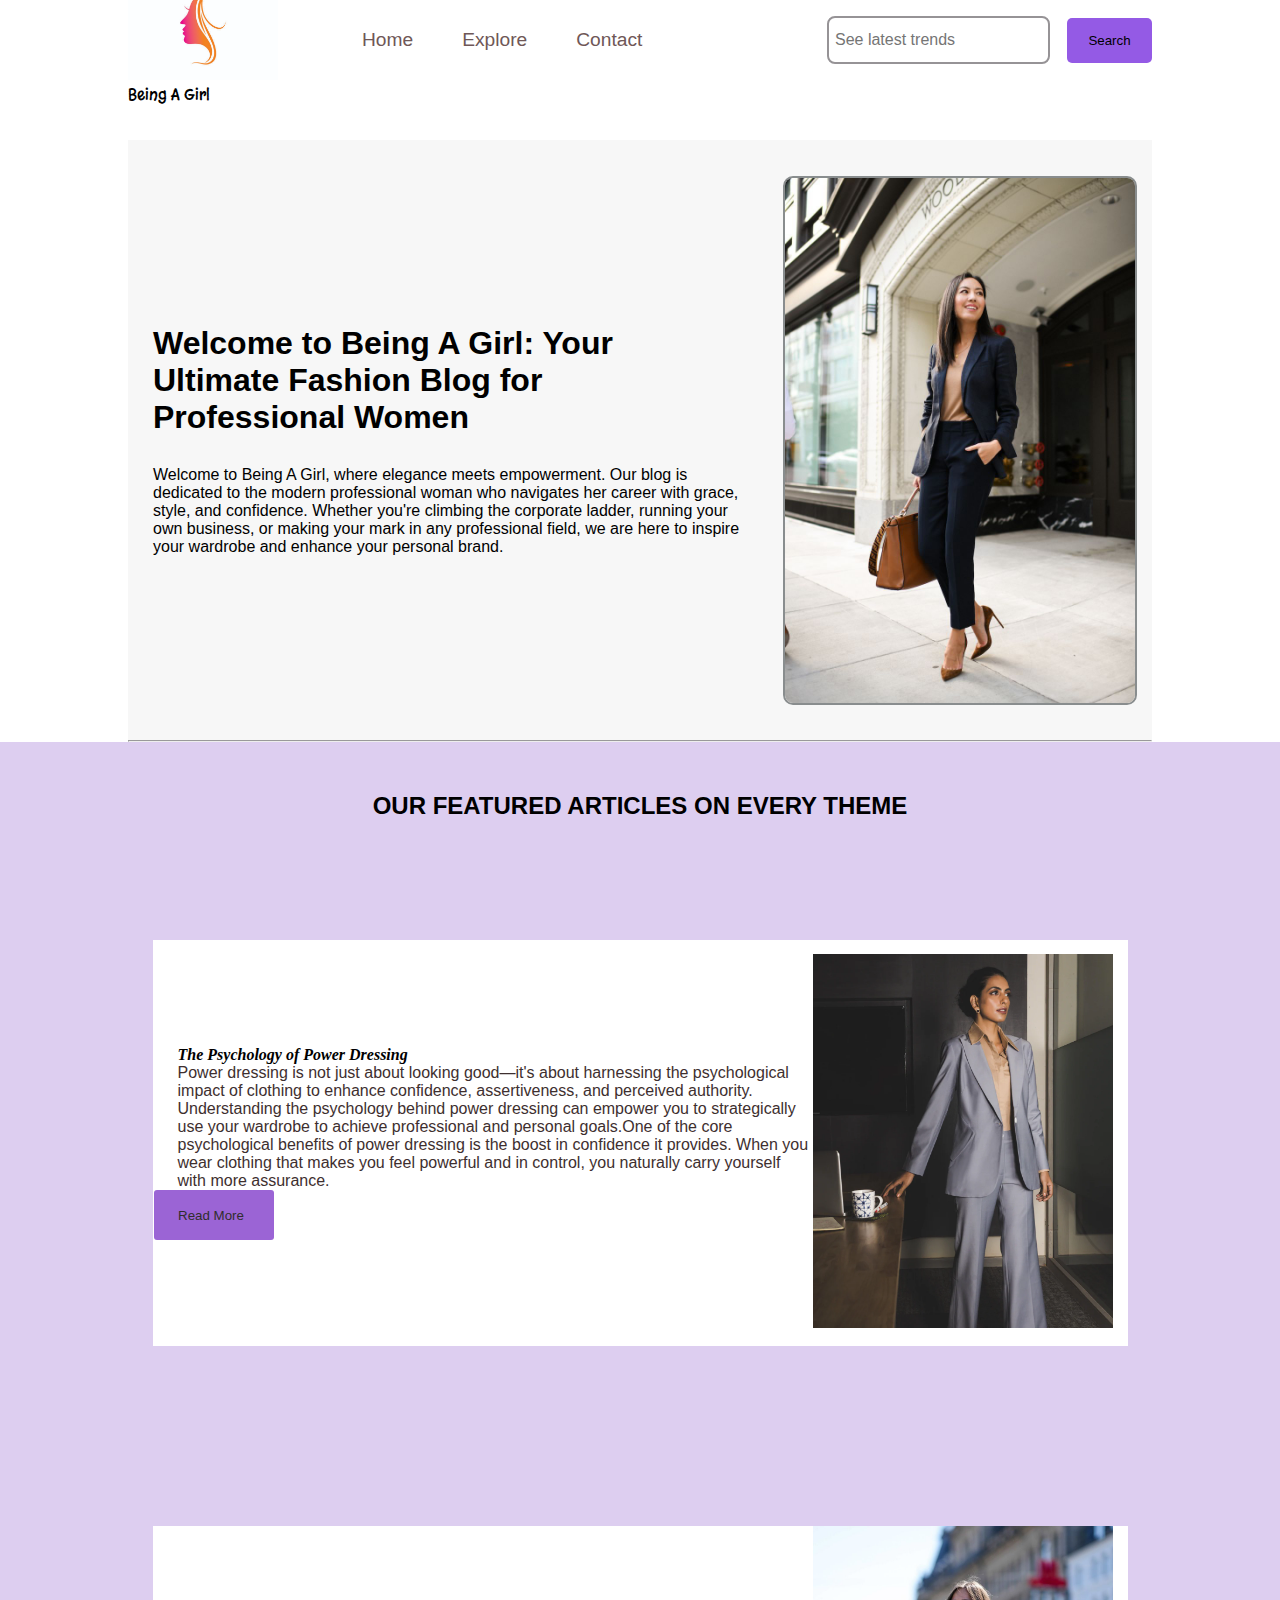
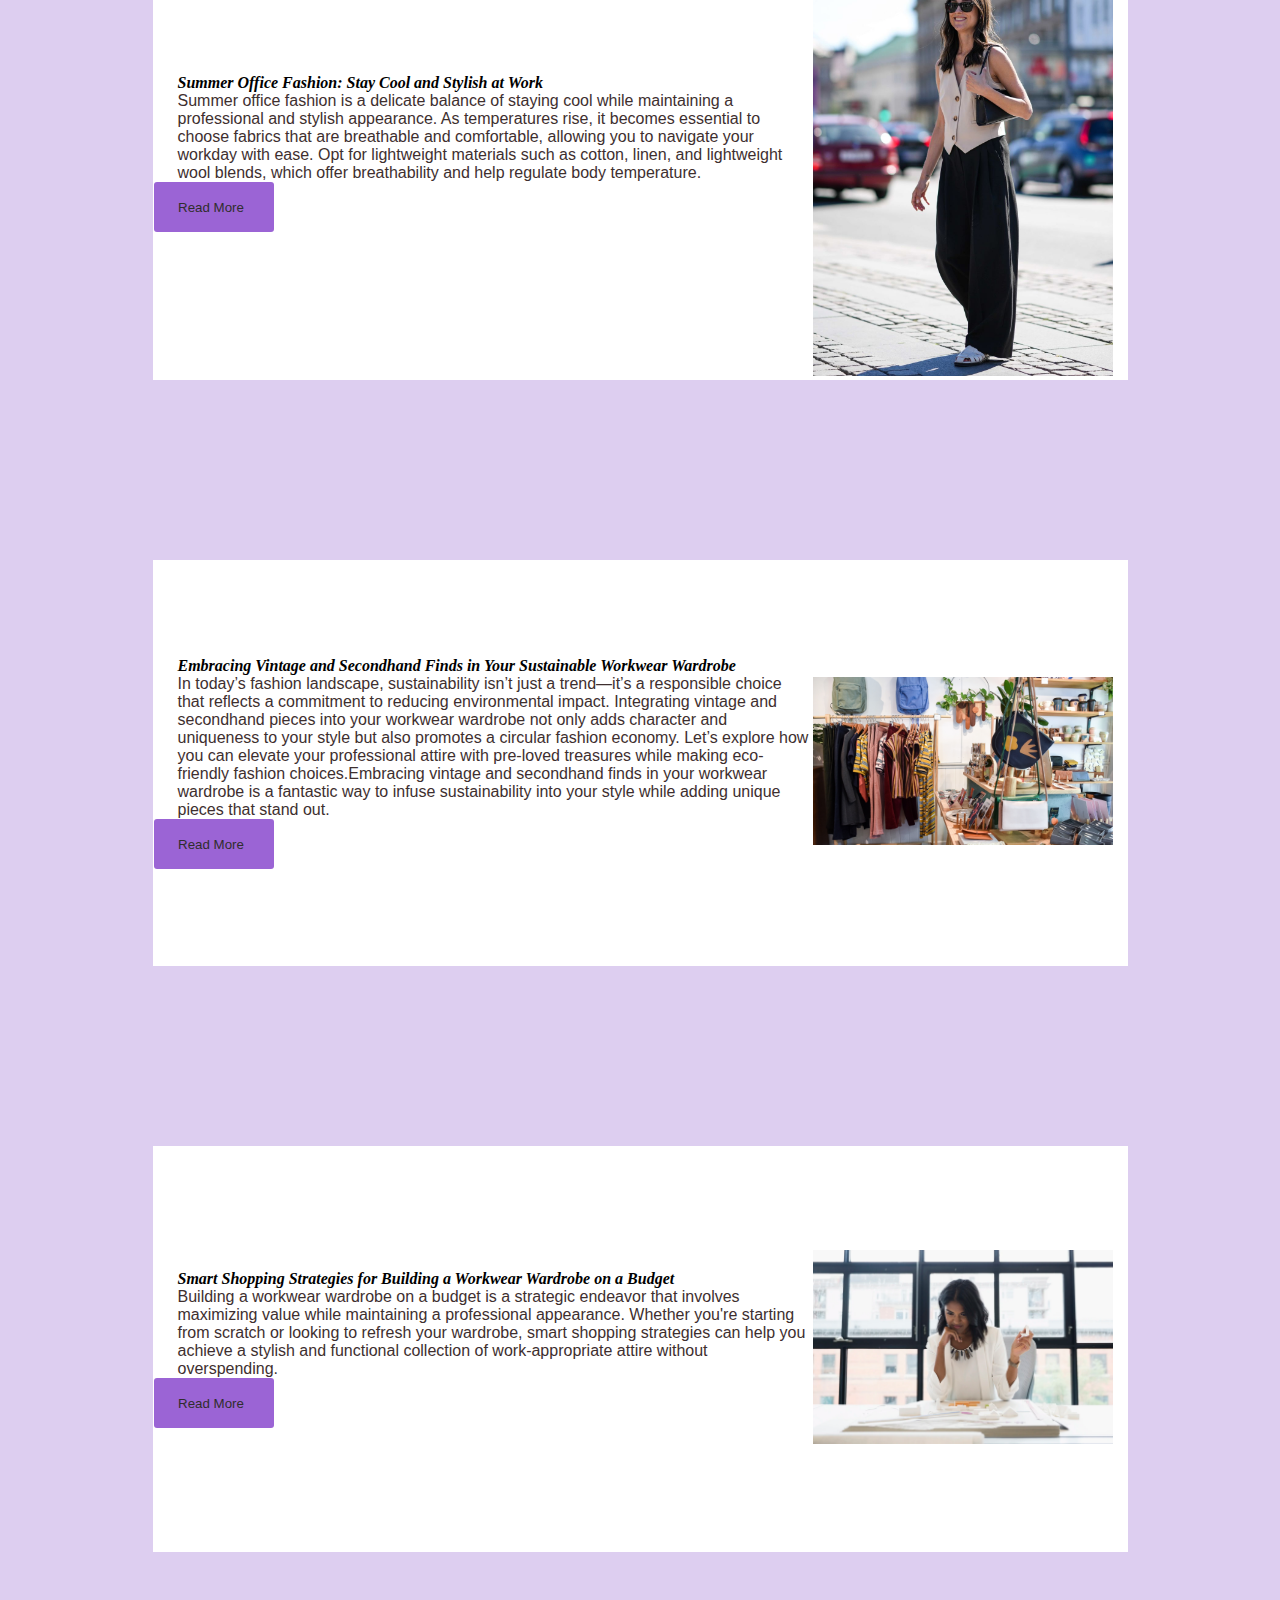
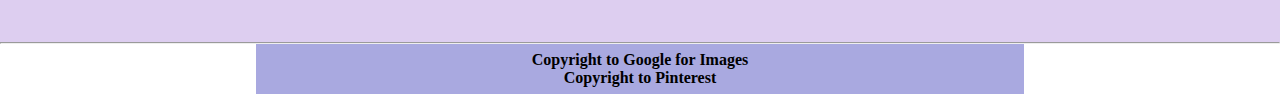
<file: index.html>
<!DOCTYPE html>
<html lang="en">
<head>
  <meta charset="UTF-8">
  <meta name="viewport" content="width=device-width, initial-scale=1.0">
  <title>Being A Girl</title>
  <!-- google font -->
  <link rel="preconnect" href="https://fonts.googleapis.com">
<link rel="preconnect" href="https://fonts.gstatic.com" crossorigin>
<link href="https://fonts.googleapis.com/css2?family=Margarine&family=Playwrite+HU:wght@100..400&display=swap" rel="stylesheet">
<!-- till here -->
  <link rel="stylesheet" href="css/utils.css">
  <link rel="stylesheet" href="css/styles.css">
</head>
<body>

  <nav class="navigation max-width-1 m-auto">
    <div class="nav-left">

      <div class="nav-left-logo">
        <img width="150px" src="IMAGES/logo.jpg" alt="">
      <h4 class="margarine-regular">Being A Girl</h4>
      </div>
      
      <ul>
        <li><a href="index.html">Home</a></li>
         <div class="dropdown">
           <a href="#">Explore</a>
           <div class="dropdown-content">
             <a href="#content1">Modern Workwear Trends</a>
             <a href="#content2">Seasonal Office Fashion</a>
             <a href="#content3">Sustainable Workwear</a>
             <a href="#content4">Workwear on a Budget</a>
           </div>
         </div>
        <li><a href="contact.html" target="_blank">Contact</a></li>
      </ul>
    </div>
    <div class="nav-right">
      <input class="form-input" type="text" placeholder="See latest trends">
       <button class="btn">Search</button>
    </div>
  </nav>


  <div class="content max-width-1 m-auto">
      <div class="content-left">
        <h1>Welcome to Being A Girl: Your Ultimate Fashion Blog for Professional Women</h1>
         <p>Welcome to Being A Girl, where elegance meets empowerment. Our blog is dedicated to the modern professional woman who navigates her career with grace, style, and confidence. Whether you're climbing the corporate ladder, running your own business, or making your mark in any professional field, we are here to inspire your wardrobe and enhance your personal brand.</p>
      </div>
      <div class="content-right">
        <img src="IMAGES/home.jpg" alt="photo">
      </div>
  </div>
  
  <div class="max-width-1 m-auto"><hr></div>
  
<!-- explore -->
   <div class="content-ar">

   <div class="head-div"> <h2 class="head">OUR FEATURED ARTICLES ON EVERY THEME</h2></div>
   <!-- <h2> <i>Power Dressing </i></h2> -->
     <div id="content1" class="content-style">
      
        <div class="c1-in">
          <h4><i>The Psychology of Power Dressing</i></h4>
          <p>Power dressing is not just about looking good—it's about harnessing the psychological impact of clothing to enhance confidence, assertiveness, and perceived authority. Understanding the psychology behind power dressing can empower you to strategically use your wardrobe to achieve professional and personal goals.One of the core psychological benefits of power dressing is the boost in confidence it provides. When you wear clothing that makes you feel powerful and in control, you naturally carry yourself with more assurance.</p>
          <button class="btn1"><a href="content-1.html" target="_blank">Read More</a></button>
        </div>
        <div class="c1-img">
          <img width="300px" src="IMAGES/power dress3.webp" alt="">
        </div>
     </div>

     <!-- <h2><i>Seasonal Office  Fashion</i></h2> -->
     <div id="content2" class="content-style">
      
      <div class="c1-in">
        <h4><i>Summer Office Fashion: Stay Cool and Stylish at Work</i></h4>
        <p>Summer office fashion is a delicate balance of staying cool while maintaining a professional and stylish appearance. As temperatures rise, it becomes essential to choose fabrics that are breathable and comfortable, allowing you to navigate your workday with ease. Opt for lightweight materials such as cotton, linen, and lightweight wool blends, which offer breathability and help regulate body temperature. </p>
        <button class="btn1"><a href="content-2.html">Read More</a></button>
       
      </div>
      <div class="c1-img">
        <img width="300px" src="IMAGES/art-2.jpg" alt="">
      </div>
     </div>
     <!-- <h2><i>Sustainable Workwear</i></h2> -->
     <div id="content3" class="content-style">
      <div class="c1-in">
        <h4><i>Embracing Vintage and Secondhand Finds in Your Sustainable Workwear Wardrobe</i></h4>
        <p>In today’s fashion landscape, sustainability isn’t just a trend—it’s a responsible choice that reflects a commitment to reducing environmental impact. Integrating vintage and secondhand pieces into your workwear wardrobe not only adds character and uniqueness to your style but also promotes a circular fashion economy. Let’s explore how you can elevate your professional attire with pre-loved treasures while making eco-friendly fashion choices.Embracing vintage and secondhand finds in your workwear wardrobe is a fantastic way to infuse sustainability into your style while adding unique pieces that stand out. </p>
        <button class="btn1"><a href="content-3.html">Read More</a></button>
      </div>
      <div class="c1-img">
        <img width="300px" src="IMAGES/art3.jpg" alt="">
      </div>
     </div>
     <!-- <h2><i>Workwear on a Budget</i></h2> -->
     <div id="content4" class="content-style">
      <div class="c1-in">
        <h4><i>Smart Shopping Strategies for Building a Workwear Wardrobe on a Budget</i></h4>
        <p>Building a workwear wardrobe on a budget is a strategic endeavor that involves maximizing value while maintaining a professional appearance. Whether you're starting from scratch or looking to refresh your wardrobe, smart shopping strategies can help you achieve a stylish and functional collection of work-appropriate attire without overspending.</p>
        <button class="btn1"><a href="content-4.html">Read More</a></button>
      </div>
      <div class="c1-img">
        <img width="300px" src="IMAGES/art4.webp" alt="">
      </div>
     </div>
     
   </div>
  
   <hr>
  <!-- footer -->
  <div class="footer max-width-2 m-auto">
    <h4>Copyright to Google for Images</h4>
    <h4>Copyright to Pinterest</h4>
  </div>
 
</body>
</html>
</file>
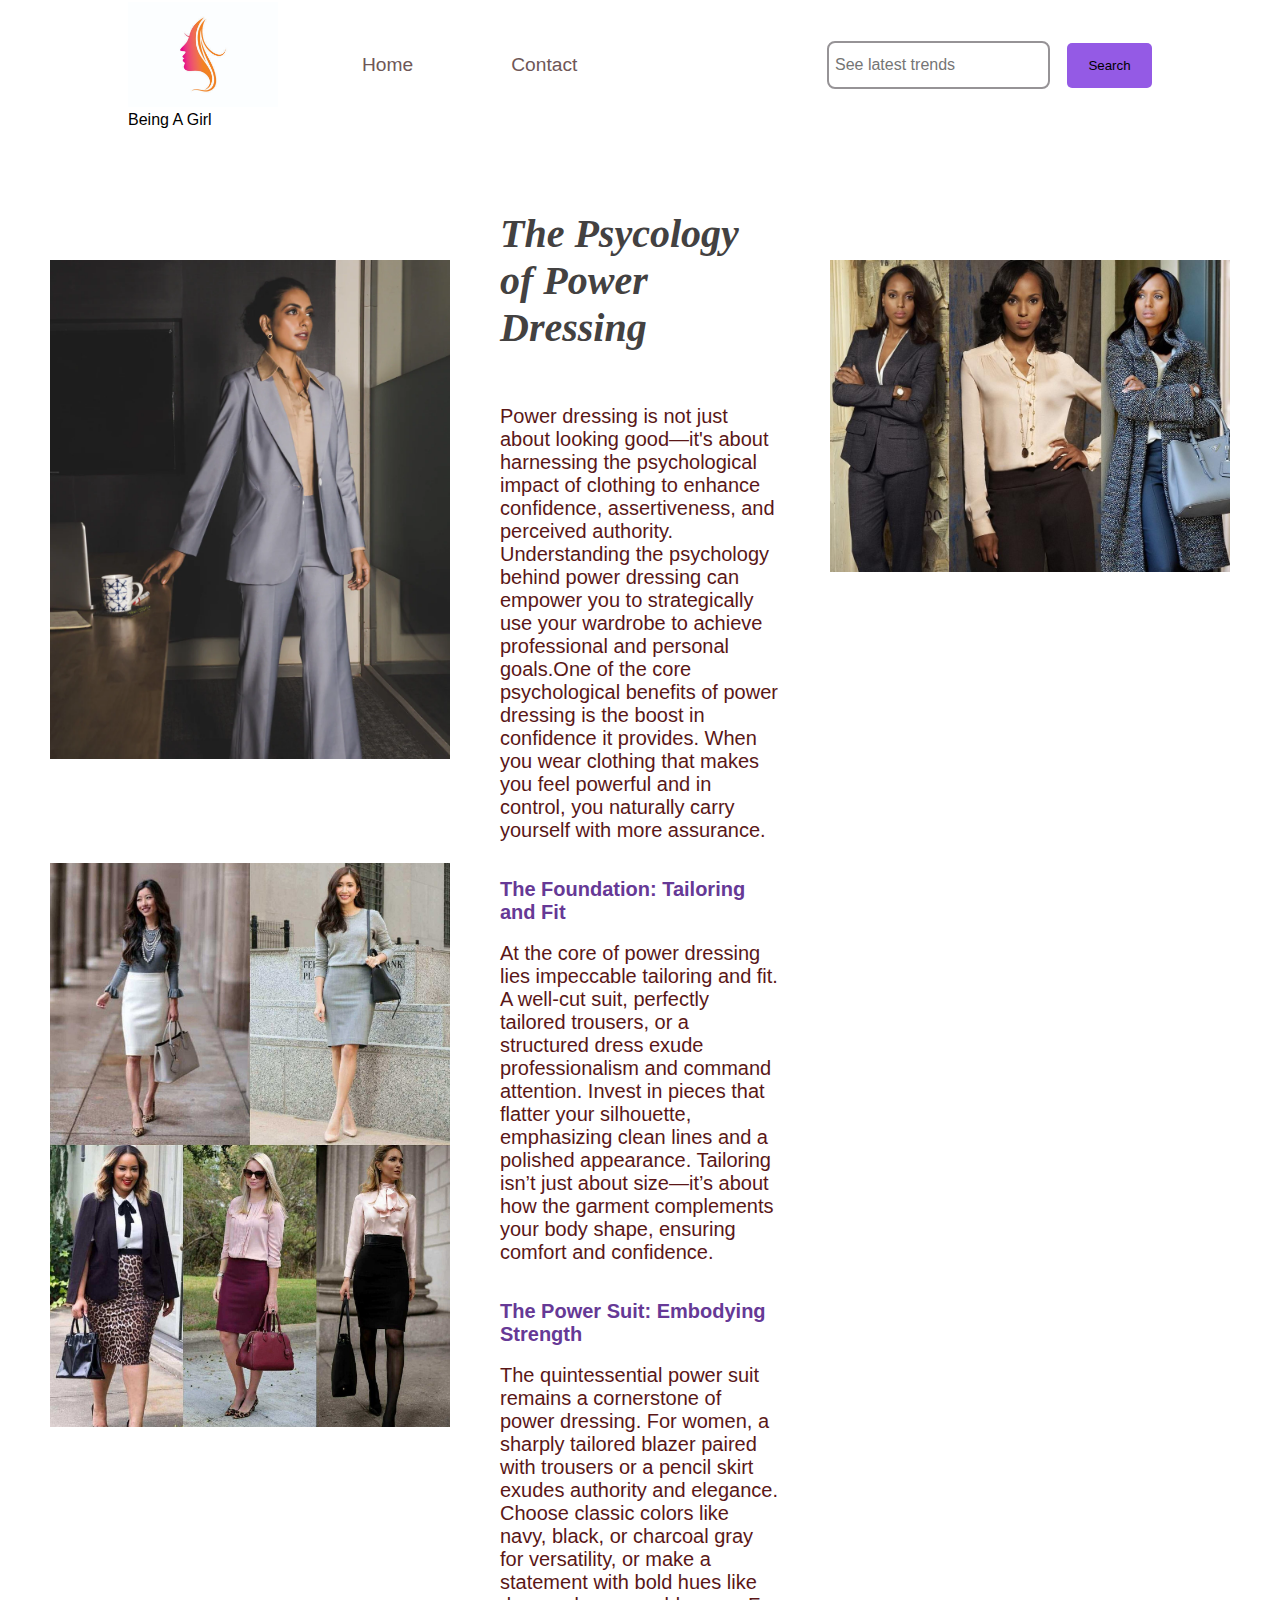
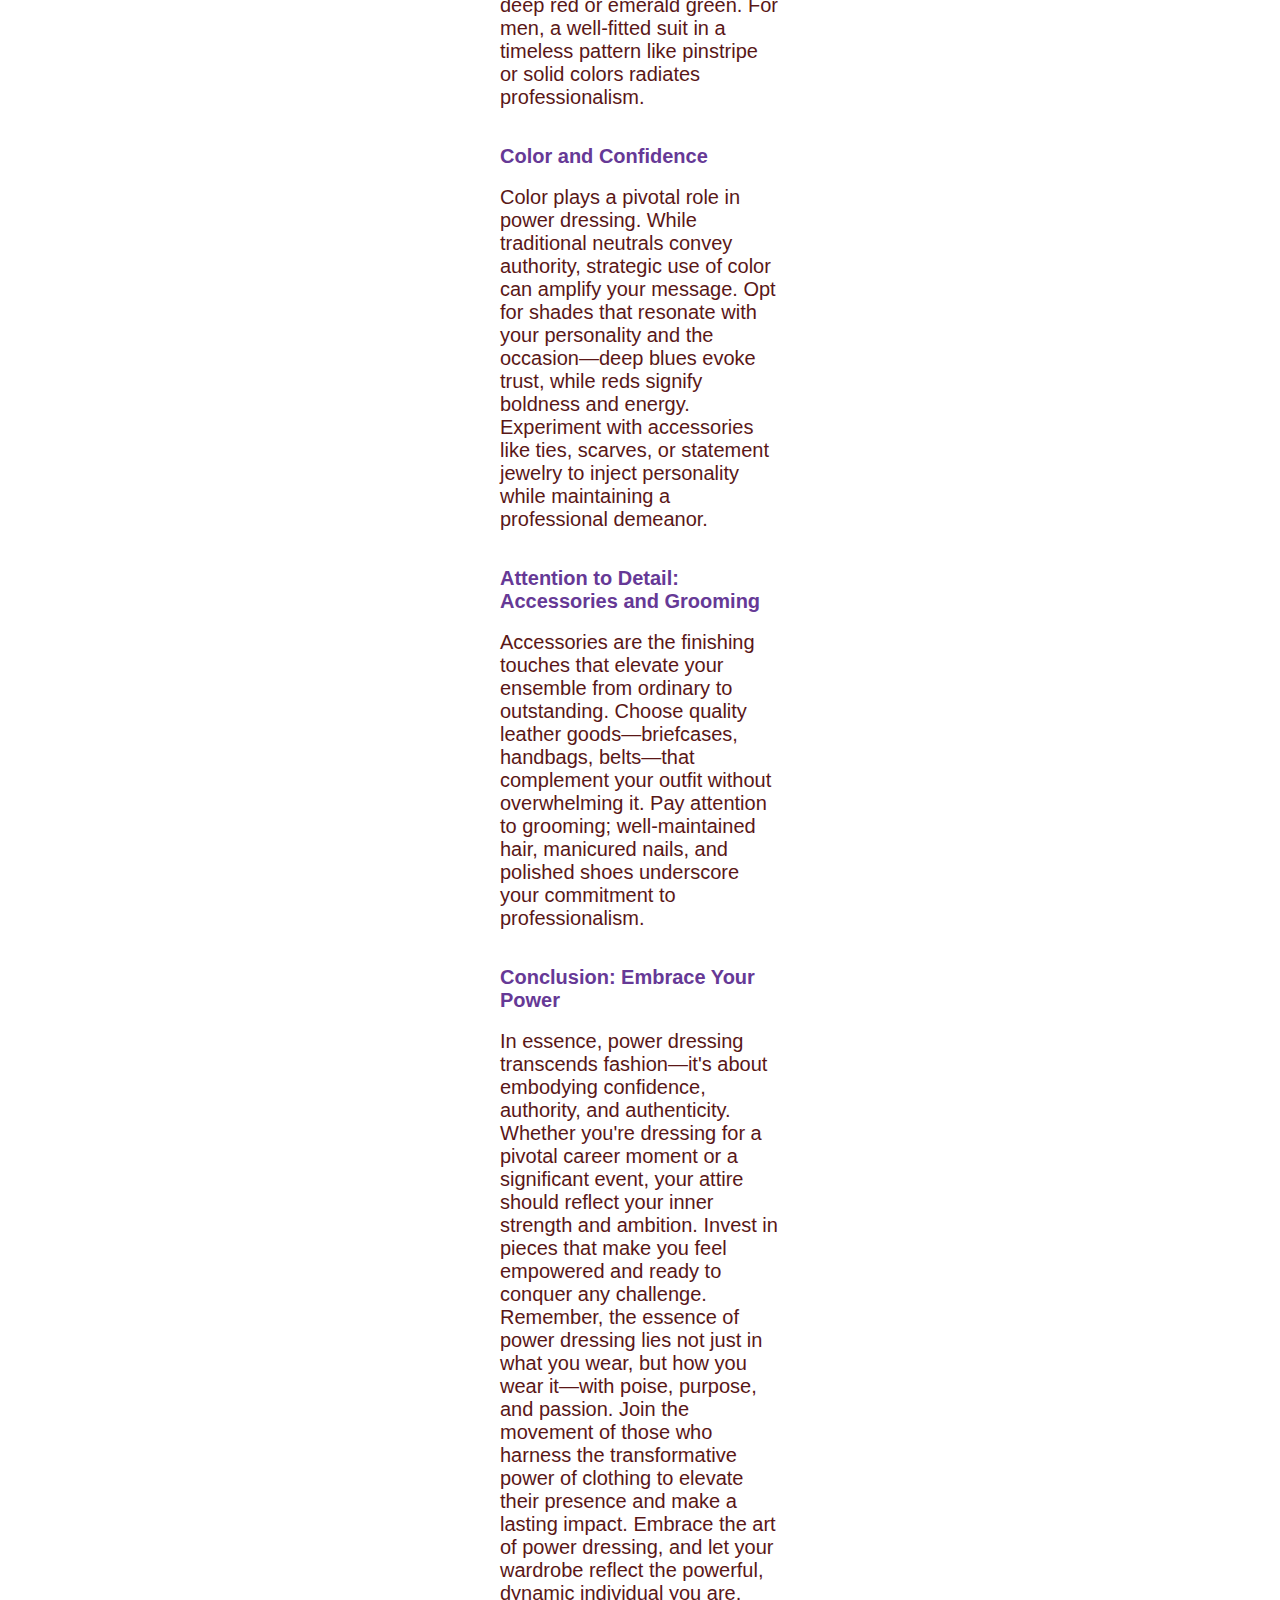
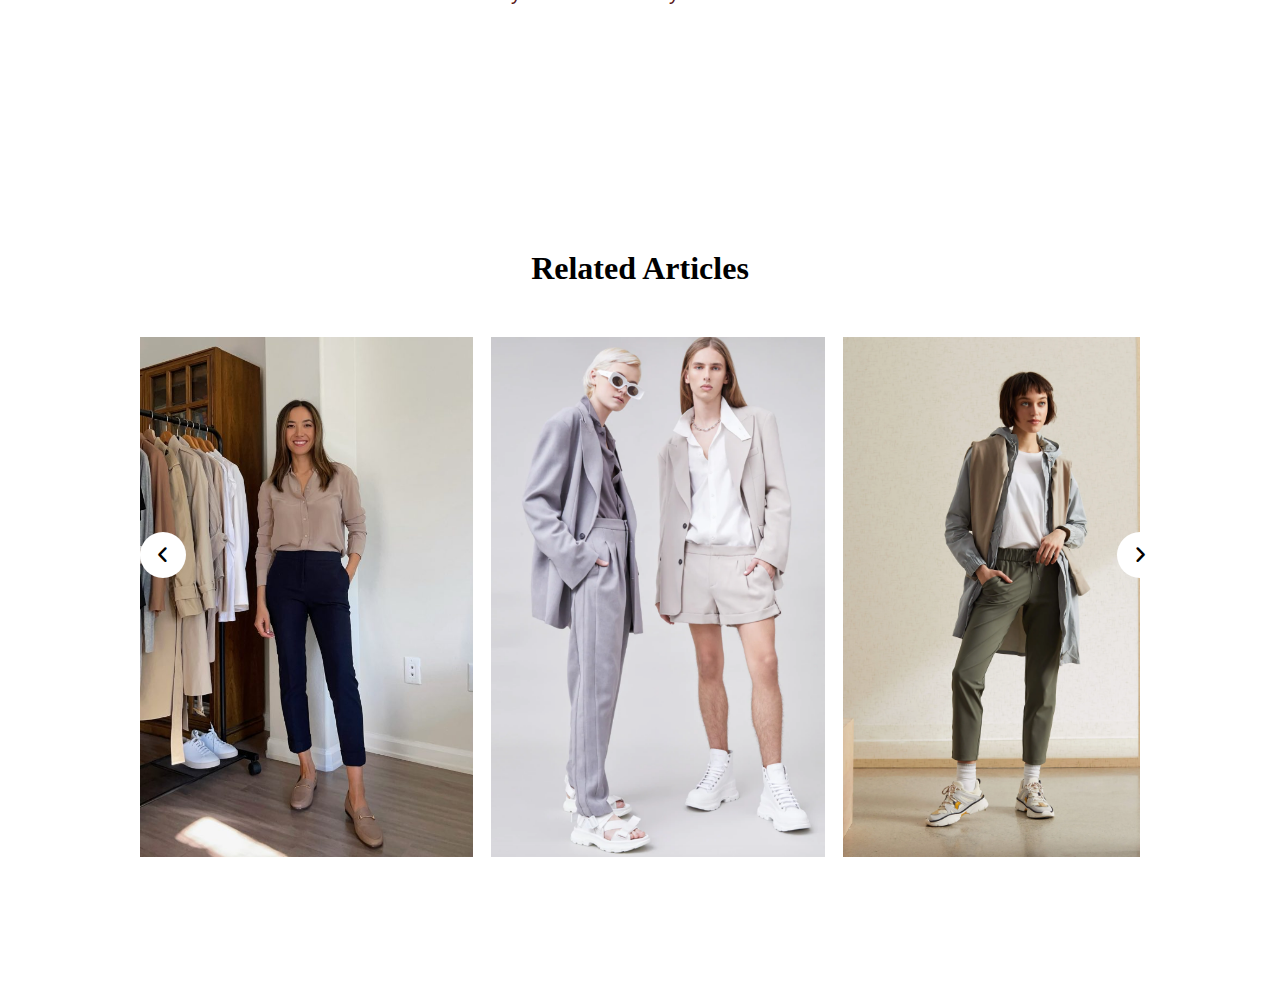
<file: content-1.html>
<!DOCTYPE html>
<html lang="en">
<head>
  <meta charset="UTF-8">
  <meta name="viewport" content="width=device-width, initial-scale=1.0">
  <title>Power Dressing</title>
  <link rel="stylesheet" href="css/utils.css">
  <link rel="stylesheet" href="css/styles.css">
 <link rel="stylesheet" href="https://cdnjs.cloudflare.com/ajax/libs/font-awesome/6.5.2/css/all.min.css">
</head>
<body>
 <!-- nav -->

 <div class="nav">
  <nav class="navigation max-width-1 m-auto">
    <div class="nav-left">

      <div class="nav-left-logo">
        <img width="150px" src="IMAGES/logo.jpg" alt="">
      <h4 class="margarine-regular">Being A Girl</h4>
      </div>
      
      <ul>
        <li><a href="index.html">Home</a></li>
         <!-- <div class="dropdown">
           <a href="#">Explore</a>
           <div class="dropdown-content">
             <a href="index.html">Modern Workwear Trends</a>
             <a href="#content2">Seasonal Office Fashion</a>
             <a href="#content3">Sustainable Workwear</a>
             <a href="#content4">Workwear on a Budget</a>
           </div>
         </div> -->
        <li><a href="contact.html" target="_blank">Contact</a></li>
      </ul>
    </div>
    <div class="nav-right">
      <input class="form-input" type="text" placeholder="See latest trends">
       <button class="btn">Search</button>
    </div>
  </nav>

 </div>


     <div class="content1-head">
         <div class="content1-head-img">
          <img src="IMAGES/power dress3.webp" alt="">
           <img width="500px" src="IMAGES/power dress1.jpg" alt="">
         </div>
         <div class="content1-head-write">
             <h1><i>The Psycology of Power Dressing</i></h1>  
               <br>
               <br>
               <br>
              <p>Power dressing is not just about looking good—it's about harnessing the psychological impact of clothing to enhance confidence, assertiveness, and perceived authority. Understanding the psychology behind power dressing can empower you to strategically use your wardrobe to achieve professional and personal goals.One of the core psychological benefits of power dressing is the boost in confidence it provides. When you wear clothing that makes you feel powerful and in control, you naturally carry yourself with more assurance.</p>
              <br>
              <br>
              <h4>The Foundation: Tailoring and Fit</h4>
              <br>
              <p>At the core of power dressing lies impeccable tailoring and fit. A well-cut suit, perfectly tailored trousers, or a structured dress exude professionalism and command attention. Invest in pieces that flatter your silhouette, emphasizing clean lines and a polished appearance. Tailoring isn’t just about size—it’s about how the garment complements your body shape, ensuring comfort and confidence.</p>
              <br>
              <br>
              <h4>The Power Suit: Embodying Strength</h4>
              <br>
              <p>The quintessential power suit remains a cornerstone of power dressing. For women, a sharply tailored blazer paired with trousers or a pencil skirt exudes authority and elegance. Choose classic colors like navy, black, or charcoal gray for versatility, or make a statement with bold hues like deep red or emerald green. For men, a well-fitted suit in a timeless pattern like pinstripe or solid colors radiates professionalism.</p>
              <br>
              <br>
              <h4>Color and Confidence</h4>
              <br>
              <p>Color plays a pivotal role in power dressing. While traditional neutrals convey authority, strategic use of color can amplify your message. Opt for shades that resonate with your personality and the occasion—deep blues evoke trust, while reds signify boldness and energy. Experiment with accessories like ties, scarves, or statement jewelry to inject personality while maintaining a professional demeanor.</p>
              <br>
              <br>
              <h4>Attention to Detail: Accessories and Grooming</h4>
              <br>
              <p>Accessories are the finishing touches that elevate your ensemble from ordinary to outstanding. Choose quality leather goods—briefcases, handbags, belts—that complement your outfit without overwhelming it. Pay attention to grooming; well-maintained hair, manicured nails, and polished shoes underscore your commitment to professionalism.</p>
              <br>
              <br>
              <h4>Conclusion: Embrace Your Power</h4>
              <br>
              <p>In essence, power dressing transcends fashion—it's about embodying confidence, authority, and authenticity. Whether you're dressing for a pivotal career moment or a significant event, your attire should reflect your inner strength and ambition. Invest in pieces that make you feel empowered and ready to conquer any challenge. Remember, the essence of power dressing lies not just in what you wear, but how you wear it—with poise, purpose, and passion.

                Join the movement of those who harness the transformative power of clothing to elevate their presence and make a lasting impact. Embrace the art of power dressing, and let your wardrobe reflect the powerful, dynamic individual you are.</p>
         </div>
         <div class="content1-head-img">
            <img width="400px" src="IMAGES/power dress2.jpg" alt="">
         </div>
     </div>
     <!-- --slider -->
     <div class="content1-slider">
      <div class="wrapper">
        <h1 style="display: flex; align-items: center; justify-content: center; margin-bottom: 50px;">Related Articles</h1>
         <i id="left" class="fa-solid fa-angle-left"></i>
        <div class="carousel">
          <img src="IMAGES/rec-1.1.jpg" alt="" >
        
          <img src="IMAGES/rec-1.2.png" alt="">
          <img src="IMAGES/rec-1.3_sport.webp" alt="">
          <img src="IMAGES/rec-1.5-plus.jpg" alt="">
          <img src="IMAGES/rec-1.6-bold.jpg" alt="">
          <img src="IMAGES/rec-1.7-afford.webp" alt="">
          <img src="IMAGES/rec-1.8-vintage.jpg" alt="">
        </div>
        <i id="right" class="fa-solid fa-angle-right"></i>
        </div>
     </div>

     <script src="js/slider.js"></script>
</body>
</html>
</file>
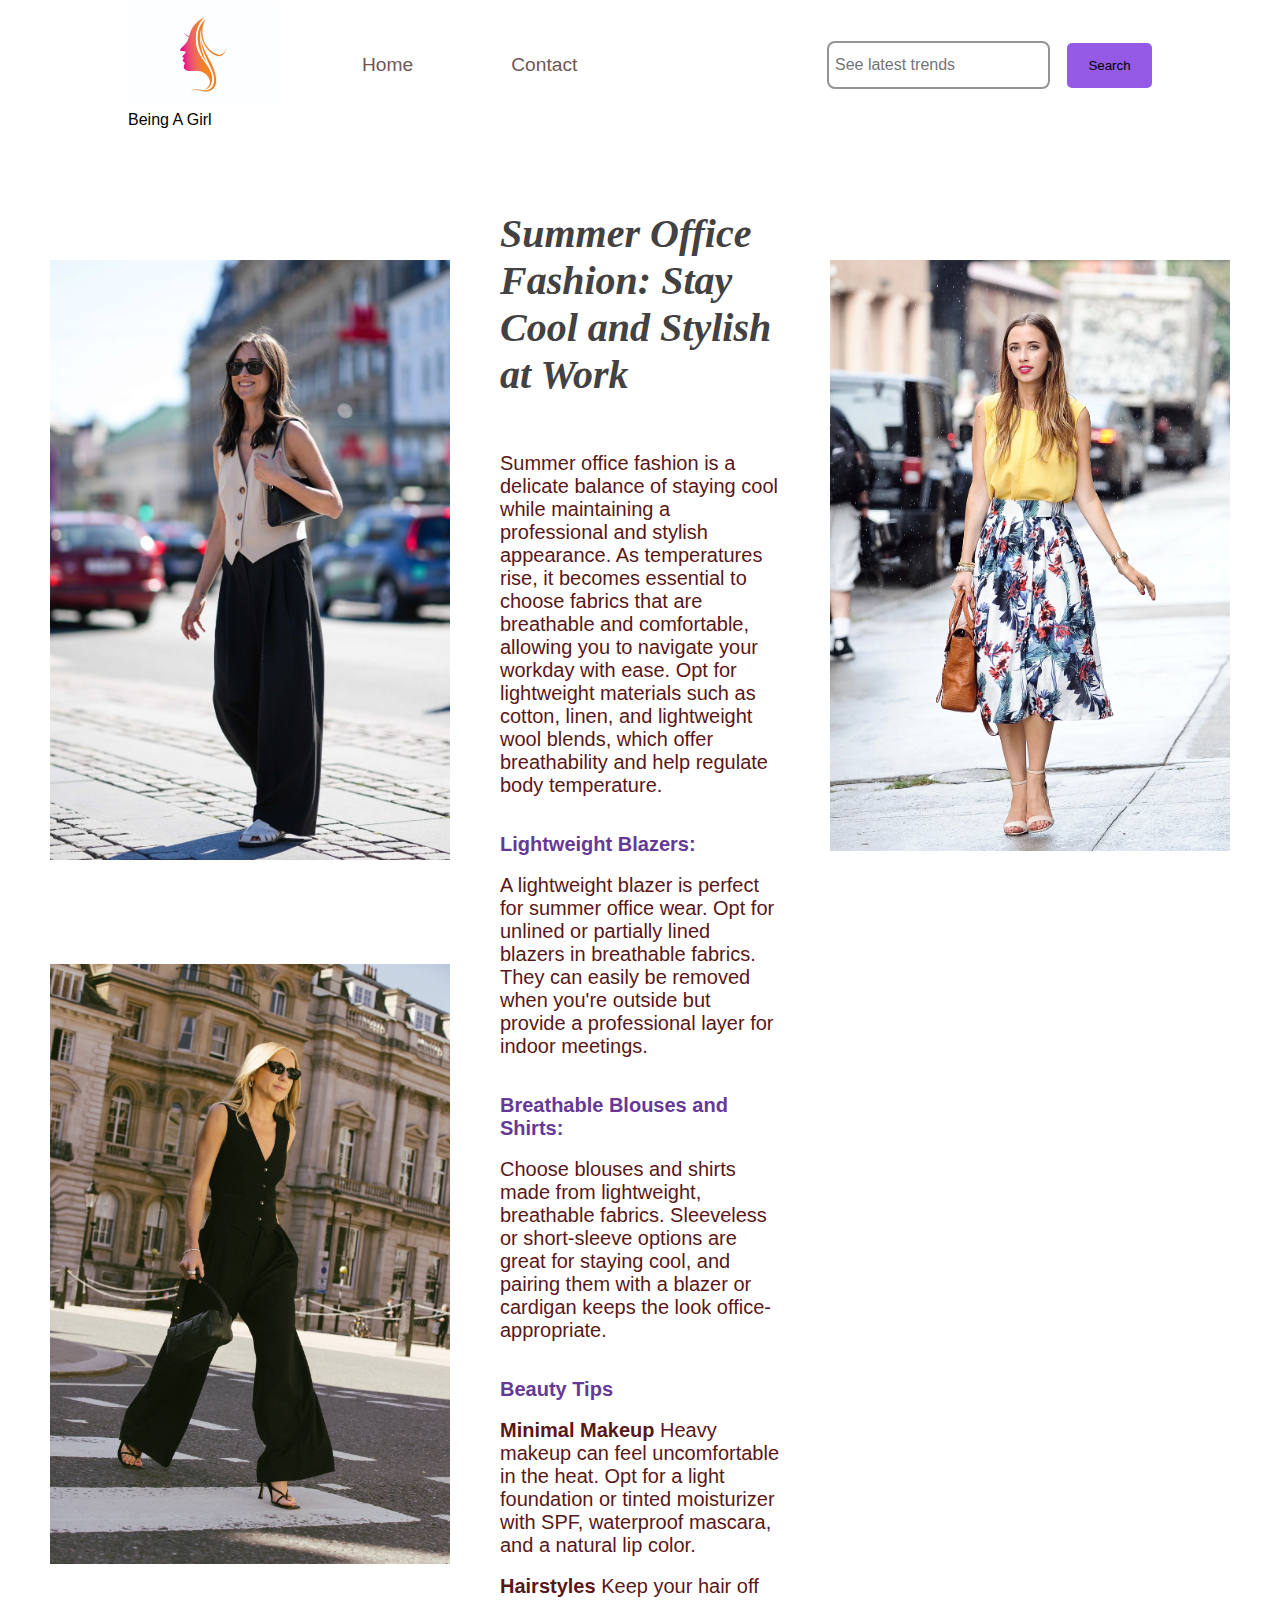
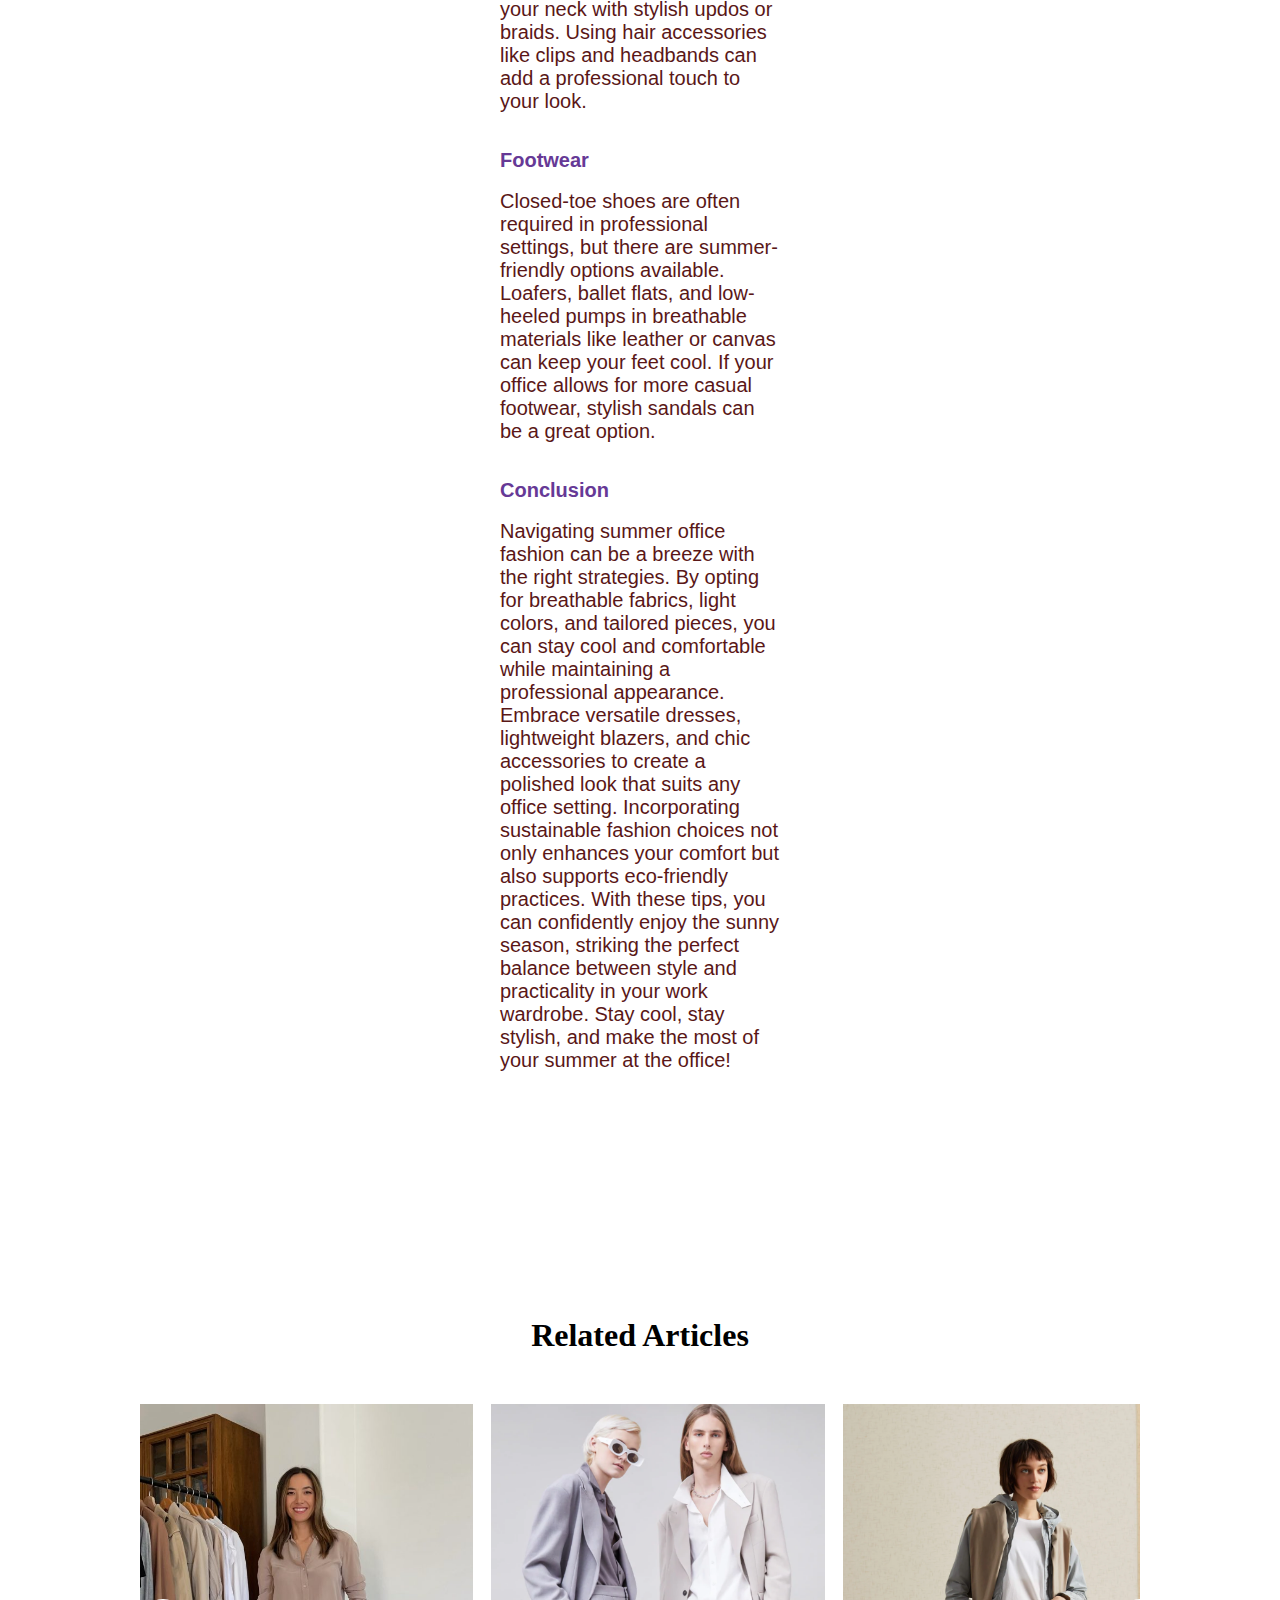
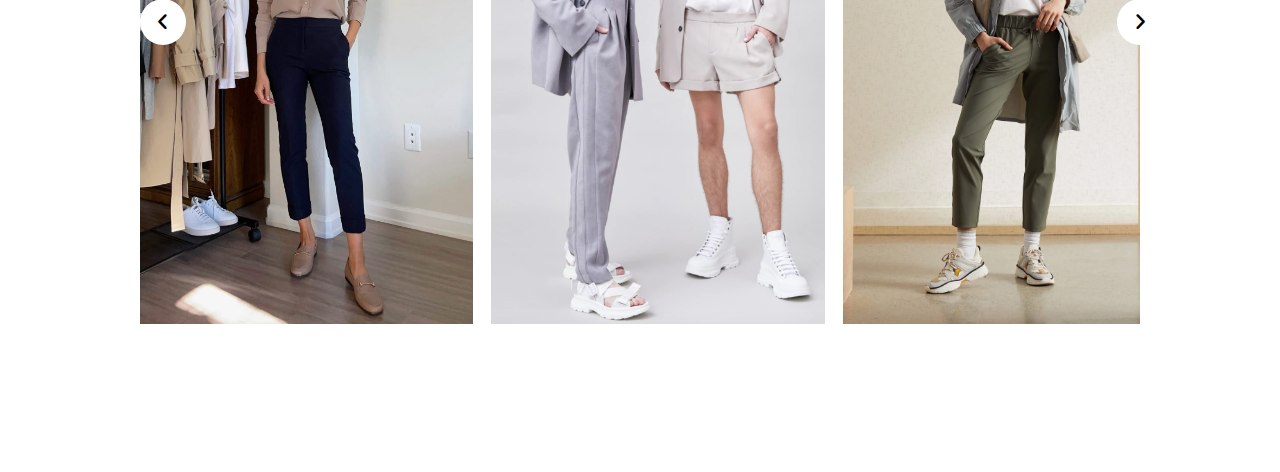
<file: content-2.html>
<!DOCTYPE html>
<html lang="en">
<head>
  <meta charset="UTF-8">
  <meta name="viewport" content="width=device-width, initial-scale=1.0">
  <title>Power Dressing</title>
  <link rel="stylesheet" href="css/utils.css">
  <link rel="stylesheet" href="css/styles.css">
 <link rel="stylesheet" href="https://cdnjs.cloudflare.com/ajax/libs/font-awesome/6.5.2/css/all.min.css">
</head>
<body>
 <!-- nav -->

 <div class="nav">
  <nav class="navigation max-width-1 m-auto">
    <div class="nav-left">

      <div class="nav-left-logo">
        <img width="150px" src="IMAGES/logo.jpg" alt="">
      <h4 class="margarine-regular">Being A Girl</h4>
      </div>
      
      <ul>
        <li><a href="index.html">Home</a></li>
         <!-- <div class="dropdown">
           <a href="#">Explore</a>
           <div class="dropdown-content">
             <a href="index.html">Modern Workwear Trends</a>
             <a href="#content2">Seasonal Office Fashion</a>
             <a href="#content3">Sustainable Workwear</a>
             <a href="#content4">Workwear on a Budget</a>
           </div>
         </div> -->
        <li><a href="contact.html" target="_blank">Contact</a></li>
      </ul>
    </div>
    <div class="nav-right">
      <input class="form-input" type="text" placeholder="See latest trends">
       <button class="btn">Search</button>
    </div>
  </nav>

 </div>


     <div class="content1-head">
         <div class="content1-head-img">
          <img src="IMAGES/art-2.jpg" alt="">
           <img width="500px" src="IMAGES/rec-2.1.webp" alt="">
         </div>
         <div class="content1-head-write">
             <h1><i>Summer Office Fashion: Stay Cool and Stylish at Work</i></h1>  
               <br>
               <br>
               <br>
              <p>Summer office fashion is a delicate balance of staying cool while maintaining a professional and stylish appearance. As temperatures rise, it becomes essential to choose fabrics that are breathable and comfortable, allowing you to navigate your workday with ease. Opt for lightweight materials such as cotton, linen, and lightweight wool blends, which offer breathability and help regulate body temperature.</p>
              <br>
              <br>
              <h4>Lightweight Blazers:</h4>
              <br>
              <p>A lightweight blazer is perfect for summer office wear. Opt for unlined or partially lined blazers in breathable fabrics. They can easily be removed when you're outside but provide a professional layer for indoor meetings.</p>
              <br>
              <br>
              <h4>Breathable Blouses and Shirts:</h4>
              <br>
              <p>Choose blouses and shirts made from lightweight, breathable fabrics. Sleeveless or short-sleeve options are great for staying cool, and pairing them with a blazer or cardigan keeps the look office-appropriate.</p>
              <br>
              <br>
              <h4>Beauty Tips</h4>
              <br>
              <p><b>Minimal Makeup</b> Heavy makeup can feel uncomfortable in the heat. Opt for a light foundation or tinted moisturizer with SPF, waterproof mascara, and a natural lip color.
              </p>
              <br>
              <p><b>Hairstyles </b>Keep your hair off your neck with stylish updos or braids. Using hair accessories like clips and headbands can add a professional touch to your look.</p>
              <br>
              <br>
              <h4>Footwear</h4>
              <br>
              <p>Closed-toe shoes are often required in professional settings, but there are summer-friendly options available. Loafers, ballet flats, and low-heeled pumps in breathable materials like leather or canvas can keep your feet cool. If your office allows for more casual footwear, stylish sandals can be a great option.</p>
              <br>
              <br>
              <h4>Conclusion</h4>
              <br>
              <p>
                Navigating summer office fashion can be a breeze with the right strategies. By opting for breathable fabrics, light colors, and tailored pieces, you can stay cool and comfortable while maintaining a professional appearance. Embrace versatile dresses, lightweight blazers, and chic accessories to create a polished look that suits any office setting. Incorporating sustainable fashion choices not only enhances your comfort but also supports eco-friendly practices. With these tips, you can confidently enjoy the sunny season, striking the perfect balance between style and practicality in your work wardrobe. Stay cool, stay stylish, and make the most of your summer at the office!
              </p>
         </div>
         <div class="content1-head-img">
            <img width="400px" src="IMAGES/rec-2.2.webp" alt="">
         </div>
     </div>
     <!-- --slider -->
     <div class="content1-slider">
      <div class="wrapper">
        <h1 style="display: flex; align-items: center; justify-content: center; margin-bottom: 50px;">Related Articles</h1>
         <i id="left" class="fa-solid fa-angle-left"></i>
        <div class="carousel">
          <img src="IMAGES/rec-1.1.jpg" alt="" >
        
          <img src="IMAGES/rec-1.2.png" alt="">
          <img src="IMAGES/rec-1.3_sport.webp" alt="">
          <img src="IMAGES/rec-1.5-plus.jpg" alt="">
          <img src="IMAGES/rec-1.6-bold.jpg" alt="">
          <img src="IMAGES/rec-1.7-afford.webp" alt="">
          <img src="IMAGES/rec-1.8-vintage.jpg" alt="">
        </div>
        <i id="right" class="fa-solid fa-angle-right"></i>
        </div>
     </div>

     <script src="js/slider.js"></script>
</body>
</html>
</file>
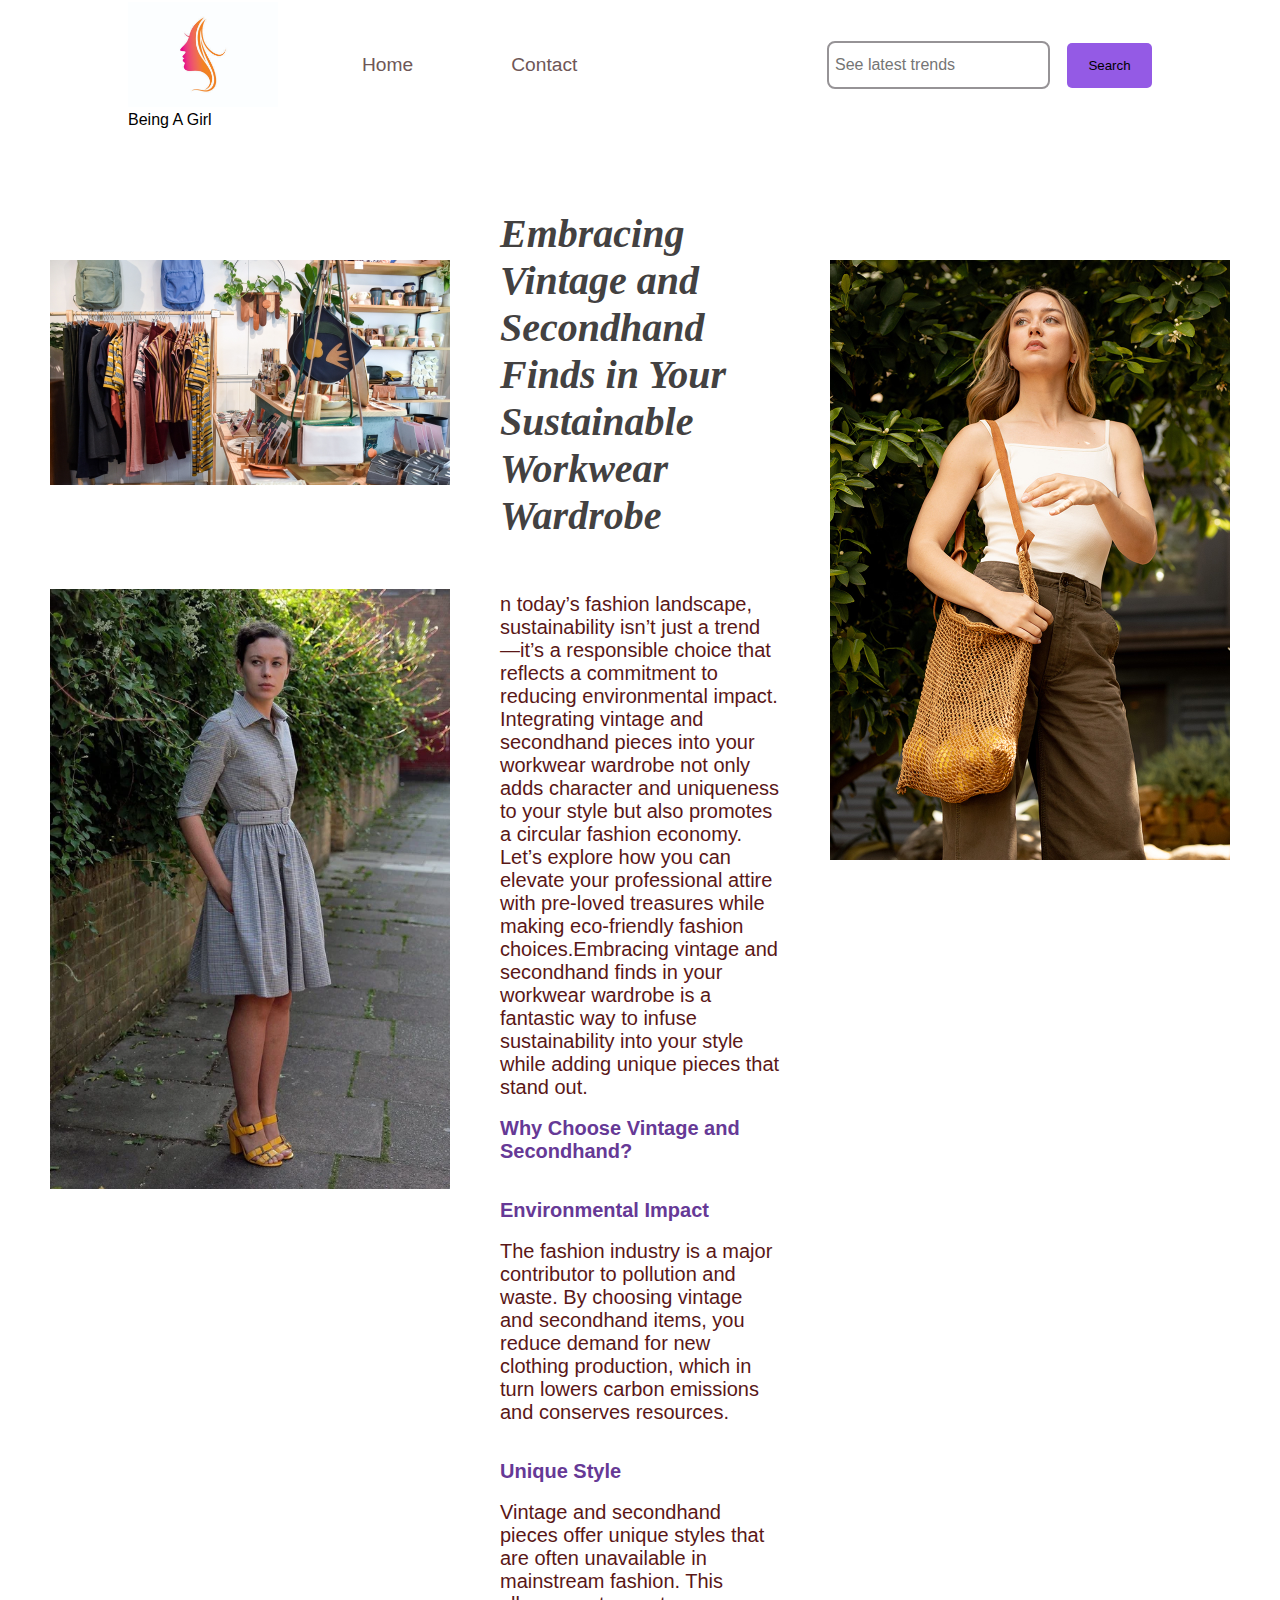
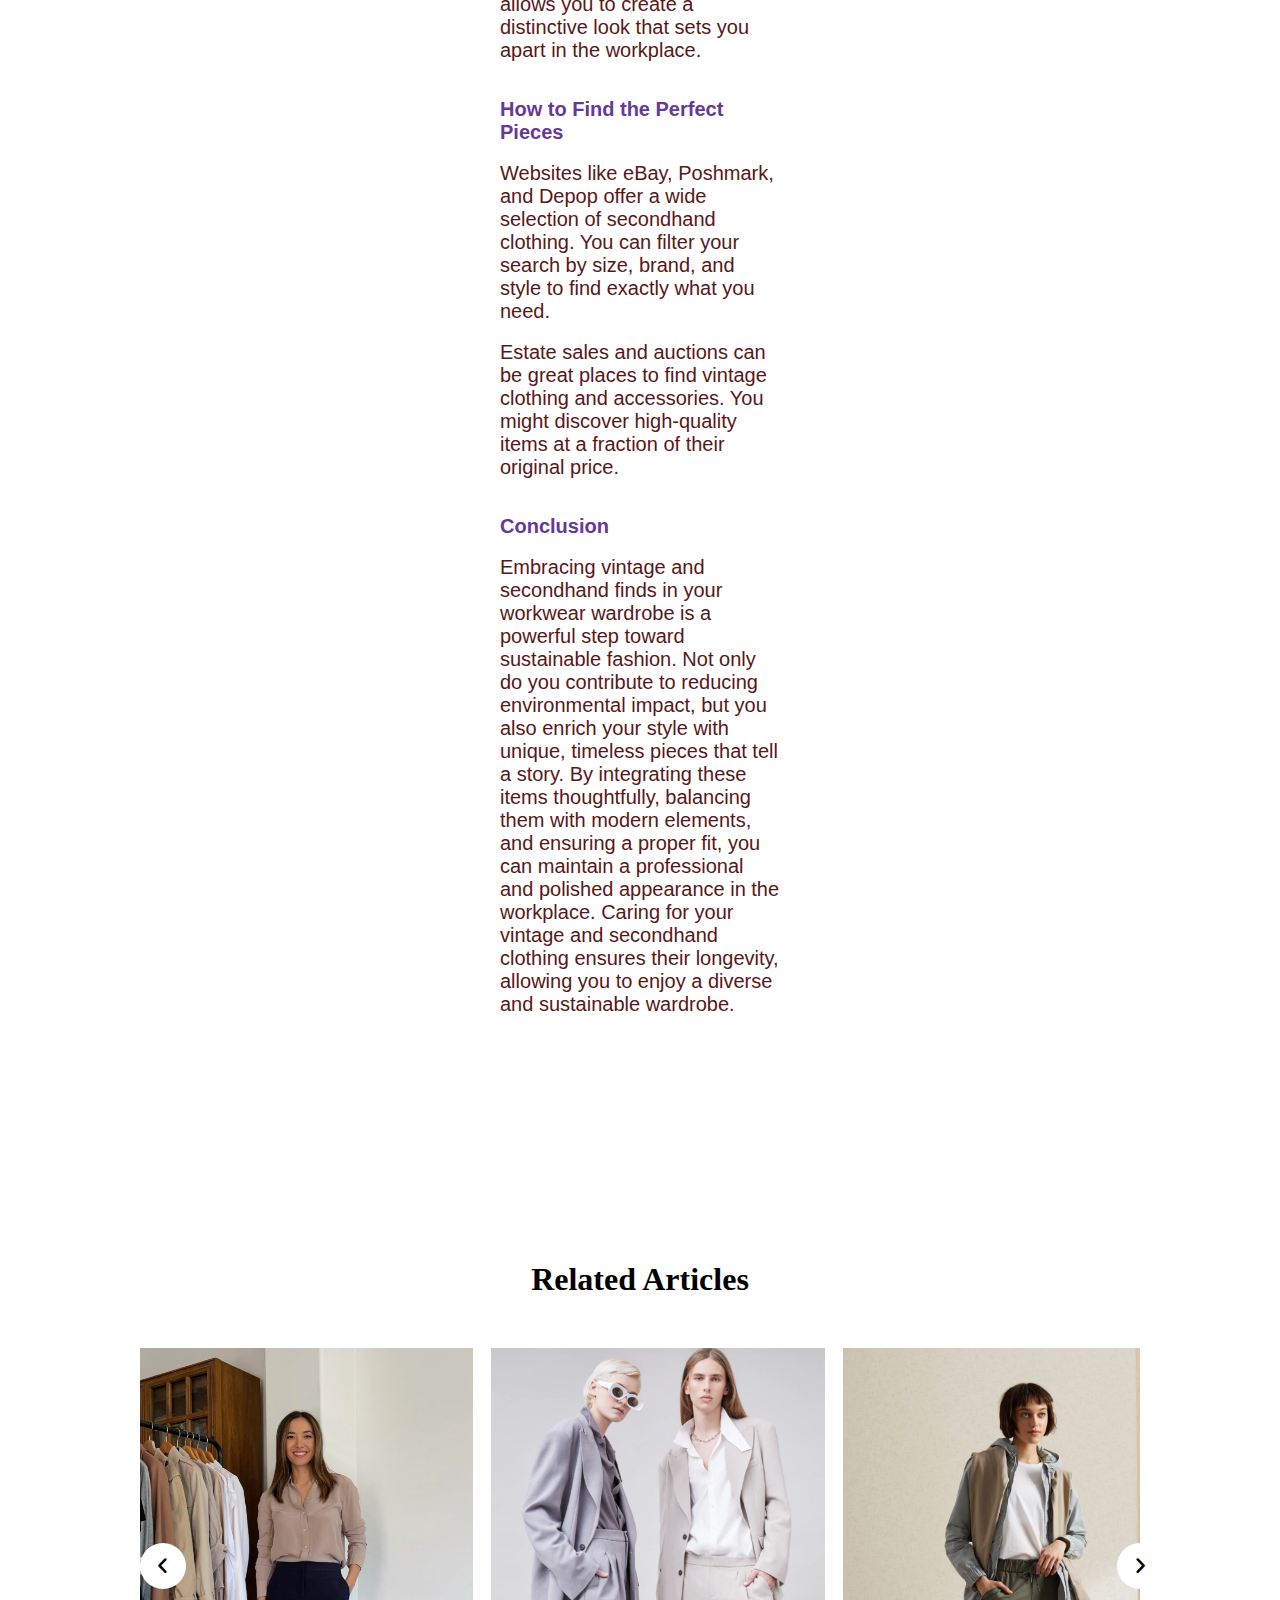
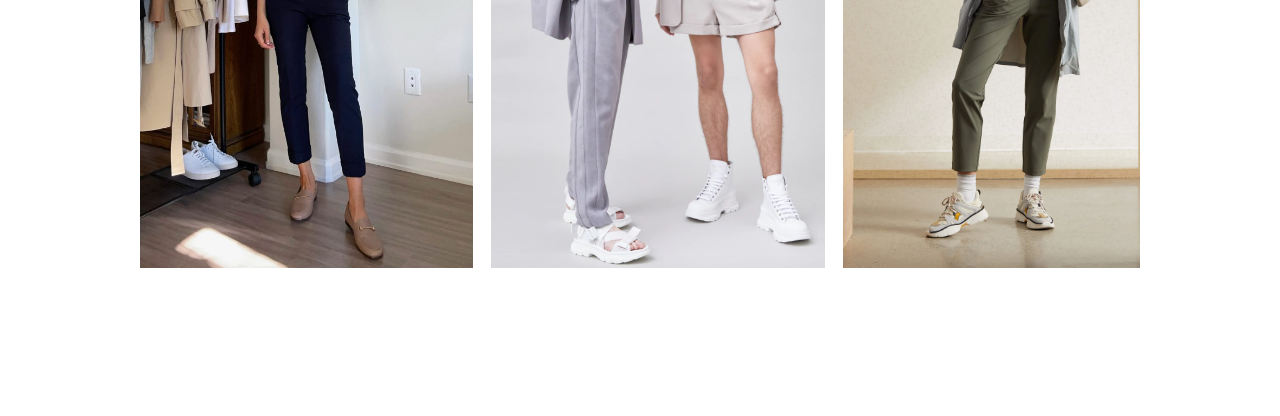
<file: content-3.html>
<!DOCTYPE html>
<html lang="en">
<head>
  <meta charset="UTF-8">
  <meta name="viewport" content="width=device-width, initial-scale=1.0">
  <title>Vinatge & Susatinable Clothes</title>
  <link rel="stylesheet" href="css/utils.css">
  <link rel="stylesheet" href="css/styles.css">
 <link rel="stylesheet" href="https://cdnjs.cloudflare.com/ajax/libs/font-awesome/6.5.2/css/all.min.css">
</head>
<body>
 <!-- nav -->

 <div class="nav">
  <nav class="navigation max-width-1 m-auto">
    <div class="nav-left">

      <div class="nav-left-logo">
        <img width="150px" src="IMAGES/logo.jpg" alt="">
      <h4 class="margarine-regular">Being A Girl</h4>
      </div>
      
      <ul>
        <li><a href="index.html">Home</a></li>
         <!-- <div class="dropdown">
           <a href="#">Explore</a>
           <div class="dropdown-content">
             <a href="index.html">Modern Workwear Trends</a>
             <a href="#content2">Seasonal Office Fashion</a>
             <a href="#content3">Sustainable Workwear</a>
             <a href="#content4">Workwear on a Budget</a>
           </div>
         </div> -->
        <li><a href="contact.html" target="_blank">Contact</a></li>
      </ul>
    </div>
    <div class="nav-right">
      <input class="form-input" type="text" placeholder="See latest trends">
       <button class="btn">Search</button>
    </div>
  </nav>

 </div>


     <div class="content1-head">
         <div class="content1-head-img">
          <img src="IMAGES/art3.jpg" alt="">
           <img width="500px" src="IMAGES/rec-3.3.webp" alt="">
         </div>
         <div class="content1-head-write">
             <h1><i>Embracing Vintage and Secondhand Finds in Your Sustainable Workwear Wardrobe</i></h1>  
               <br>
               <br>
               <br>
              <p>n today’s fashion landscape, sustainability isn’t just a trend—it’s a responsible choice that reflects a commitment to reducing environmental impact. Integrating vintage and secondhand pieces into your workwear wardrobe not only adds character and uniqueness to your style but also promotes a circular fashion economy. Let’s explore how you can elevate your professional attire with pre-loved treasures while making eco-friendly fashion choices.Embracing vintage and secondhand finds in your workwear wardrobe is a fantastic way to infuse sustainability into your style while adding unique pieces that stand out.</p>
              <br>
              <h4>Why Choose Vintage and Secondhand?</h4>
              <br>
              <br>
              <h4>Environmental Impact</h4>
              <br>
              <p>The fashion industry is a major contributor to pollution and waste. By choosing vintage and secondhand items, you reduce demand for new clothing production, which in turn lowers carbon emissions and conserves resources.
              </p>
              <br>
              <br>
              <h4>Unique Style</h4>
              <br>
              <p>Vintage and secondhand pieces offer unique styles that are often unavailable in mainstream fashion. This allows you to create a distinctive look that sets you apart in the workplace.</p>
              <br>
              <br>
              
              <h4>How to Find the Perfect Pieces</h4>
              <br>
              <p>Websites like eBay, Poshmark, and Depop offer a wide selection of secondhand clothing. You can filter your search by size, brand, and style to find exactly what you need.</p>
                <br>
              <p>Estate sales and auctions can be great places to find vintage clothing and accessories. You might discover high-quality items at a fraction of their original price.</p>
              <br>
              <br>
              <h4>Conclusion</h4>
              <br>
              <p>
                Embracing vintage and secondhand finds in your workwear wardrobe is a powerful step toward sustainable fashion. Not only do you contribute to reducing environmental impact, but you also enrich your style with unique, timeless pieces that tell a story. By integrating these items thoughtfully, balancing them with modern elements, and ensuring a proper fit, you can maintain a professional and polished appearance in the workplace. Caring for your vintage and secondhand clothing ensures their longevity, allowing you to enjoy a diverse and sustainable wardrobe.
              </p>
         </div>
         <div class="content1-head-img">
            <img width="400px" src="IMAGES/rec-3.2.jpg" alt="">
         </div>
     </div>
     <!-- --slider -->
     <div class="content1-slider">
      <div class="wrapper">
        <h1 style="display: flex; align-items: center; justify-content: center; margin-bottom: 50px;">Related Articles</h1>
         <i id="left" class="fa-solid fa-angle-left"></i>
        <div class="carousel">
          <img src="IMAGES/rec-1.1.jpg" alt="" >
        
          <img src="IMAGES/rec-1.2.png" alt="">
          <img src="IMAGES/rec-1.3_sport.webp" alt="">
          <img src="IMAGES/rec-1.5-plus.jpg" alt="">
          <img src="IMAGES/rec-1.6-bold.jpg" alt="">
          <img src="IMAGES/rec-1.7-afford.webp" alt="">
          <img src="IMAGES/rec-1.8-vintage.jpg" alt="">
        </div>
        <i id="right" class="fa-solid fa-angle-right"></i>
        </div>
     </div>

     <script src="js/slider.js"></script>
</body>
</html>
</file>
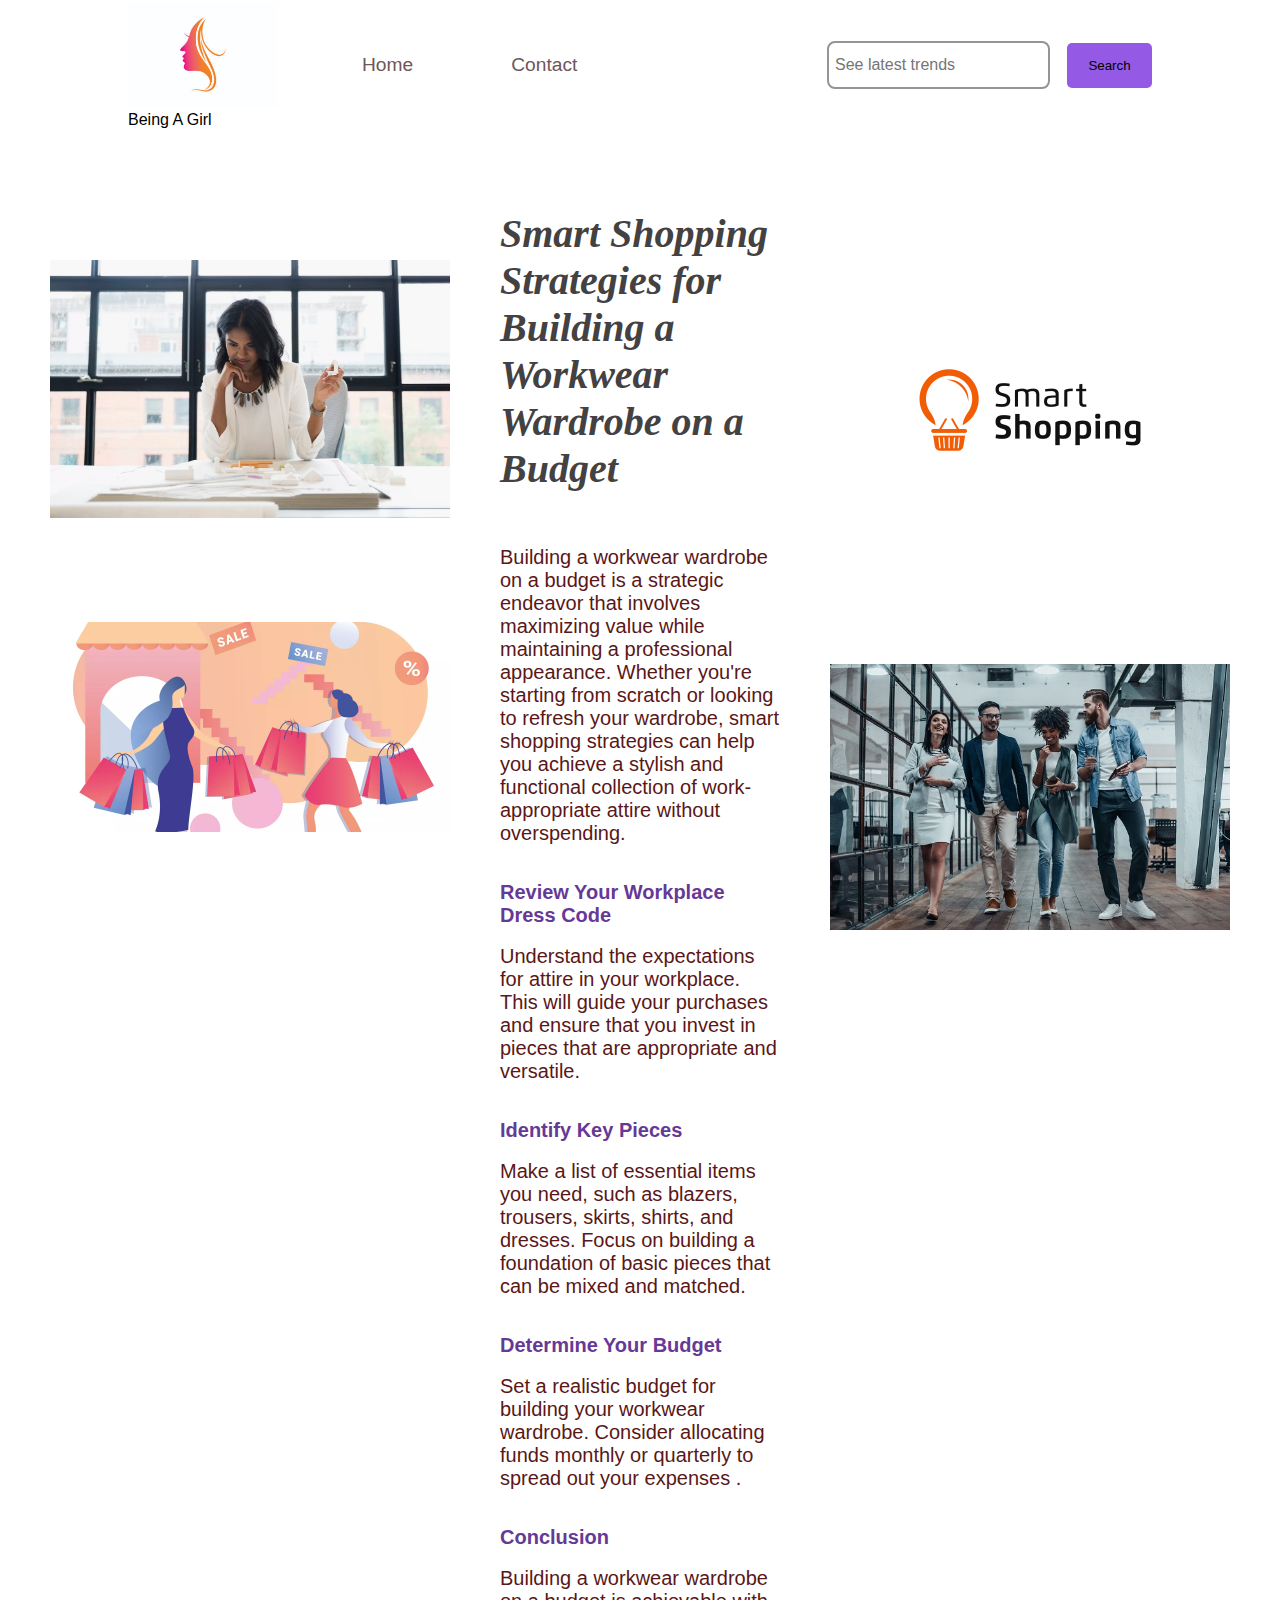
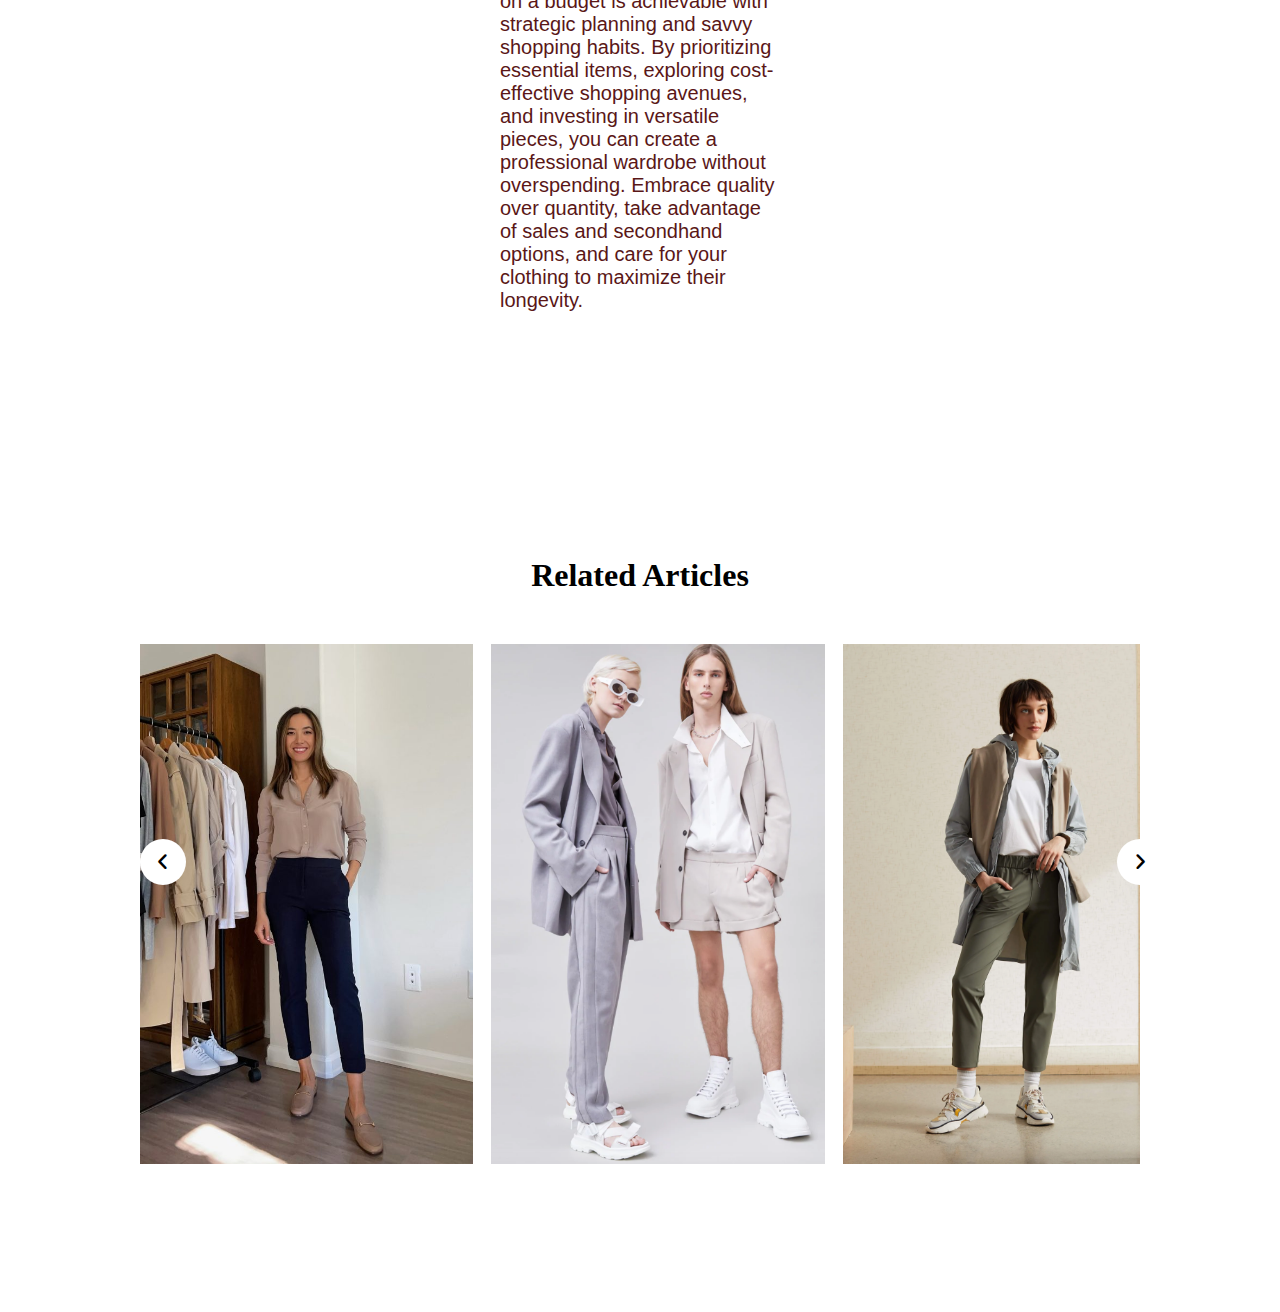
<file: content-4.html>
<!DOCTYPE html>
<html lang="en">
<head>
  <meta charset="UTF-8">
  <meta name="viewport" content="width=device-width, initial-scale=1.0">
  <title>Smart Shopping</title>
  <link rel="stylesheet" href="css/utils.css">
  <link rel="stylesheet" href="css/styles.css">
 <link rel="stylesheet" href="https://cdnjs.cloudflare.com/ajax/libs/font-awesome/6.5.2/css/all.min.css">
</head>
<body>
 <!-- nav -->

 <div class="nav">
  <nav class="navigation max-width-1 m-auto">
    <div class="nav-left">

      <div class="nav-left-logo">
        <img width="150px" src="IMAGES/logo.jpg" alt="">
      <h4 class="margarine-regular">Being A Girl</h4>
      </div>
      
      <ul>
        <li><a href="index.html">Home</a></li>
         <!-- <div class="dropdown">
           <a href="#">Explore</a>
           <div class="dropdown-content">
             <a href="content-1.html">Modern Workwear Trends</a>
             <a href="#content2">Seasonal Office Fashion</a>
             <a href="#content3">Sustainable Workwear</a>
             <a href="#content4">Workwear on a Budget</a>
           </div>
         </div> -->
        <li><a href="contact.html"  target="_blank">Contact</a></li>
      </ul>
    </div>
    <div class="nav-right">
      <input class="form-input" type="text" placeholder="See latest trends">
       <button class="btn">Search</button>
    </div>
  </nav>

 </div>


     <div class="content1-head">
         <div class="content1-head-img">
          <img src="IMAGES/art4.webp" alt="">
           <img width="500px" src="IMAGES/rec-4.1.webp" alt="">
         </div>
         <div class="content1-head-write">
             <h1><i>Smart Shopping Strategies for Building a Workwear Wardrobe on a Budget</i></h1>  
               <br>
               <br>
               <br>
              <p>Building a workwear wardrobe on a budget is a strategic endeavor that involves maximizing value while maintaining a professional appearance. Whether you're starting from scratch or looking to refresh your wardrobe, smart shopping strategies can help you achieve a stylish and functional collection of work-appropriate attire without overspending.</p>
              <br>
              <br>
              <h4>Review Your Workplace Dress Code</h4>
              <br>
              <p>Understand the expectations for attire in your workplace. This will guide your purchases and ensure that you invest in pieces that are appropriate and versatile.
              </p>
              <br>
              <br>
              <h4>Identify Key Pieces</h4>
              <br>
              <p>Make a list of essential items you need, such as blazers, trousers, skirts, shirts, and dresses. Focus on building a foundation of basic pieces that can be mixed and matched.</p>
              <br>
              <br>
              
              <h4>Determine Your Budget</h4>
              <br>
              <p>Set a realistic budget for building your workwear wardrobe. Consider allocating funds monthly or quarterly to spread out your expenses
                .</p>
              <br>
              <br>
              <h4>Conclusion</h4>
              <br>
              <p>
                Building a workwear wardrobe on a budget is achievable with strategic planning and savvy shopping habits. By prioritizing essential items, exploring cost-effective shopping avenues, and investing in versatile pieces, you can create a professional wardrobe without overspending. Embrace quality over quantity, take advantage of sales and secondhand options, and care for your clothing to maximize their longevity. 
              </p>
         </div>
         <div class="content1-head-img">
            <img width="400px" src="IMAGES/rec-4.2.png" alt="">
            <img src="IMAGES/rec-4.3.jpg" alt="">
         </div>
     </div>
     <!-- --slider -->
     <div class="content1-slider">
      <div class="wrapper">
        <h1 style="display: flex; align-items: center; justify-content: center; margin-bottom: 50px;">Related Articles</h1>
         <i id="left" class="fa-solid fa-angle-left"></i>
        <div class="carousel">
          <img src="IMAGES/rec-1.1.jpg" alt="" >
        
          <img src="IMAGES/rec-1.2.png" alt="">
          <img src="IMAGES/rec-1.3_sport.webp" alt="">
          <img src="IMAGES/rec-1.5-plus.jpg" alt="">
          <img src="IMAGES/rec-1.6-bold.jpg" alt="">
          <img src="IMAGES/rec-1.7-afford.webp" alt="">
          <img src="IMAGES/rec-1.8-vintage.jpg" alt="">
        </div>
        <i id="right" class="fa-solid fa-angle-right"></i>
        </div>
     </div>

     <script src="js/slider.js"></script>
</body>
</html>
</file>
<file: css/utils.css>
:root{
  --main-bg-color:rgb(239, 193, 193);
 
}

.max-width-1{
  max-width: 80vw;
}

.max-width-2{
  max-width: 60vw;
}

.m-auto{
  margin: auto;
}

.btn{
  
}
</file>
<file: css/styles.css>
*{
  margin: 0;
  padding: 0;
}

.navigation{
 
  height: 80px;
  background-color: rgb(255, 255, 255);
  display: flex;
  justify-content: space-between;
  align-items: center;
}

.margarine-regular {
  font-family: "Margarine", sans-serif;
  font-weight: 400;
  font-style: normal;
}

.nav-left{
  display: flex;
}
.nav-left ul{
  
  display: flex;
  align-items: center;
  justify-content: center;
  margin: 0 35px;
  
}

.nav-left ul li{
   list-style: none;
   margin: 0 14px;
   
}

.nav-left ul li a{
  margin-right: 35px;
  margin-left: 35px;
  text-decoration: dotted;
  color: rgb(111, 87, 87);
  font-size: larger;
  font-family:'Gill Sans', 'Gill Sans MT', Calibri, 'Trebuchet MS', sans-serif;
  transition: text-decoration 0.2s ease-in-out;
}

.nav-left ul li a:hover{
  text-decoration: underline;
}

.dropdown:hover{
  text-decoration: underline;
}

.form-input{
  padding: 13px 6px;
  margin: 0 13px;
   font-size: 16px;
   border: 2px solid rgb(150, 147, 150);
   border-radius: 8px;
   font-family: 'Lucida Sans', 'Lucida Sans Regular', 'Lucida Grande', 'Lucida Sans Unicode', Geneva, Verdana, sans-serif;
}

.btn{
  padding: 15px 6px;
  width: 85px;
  border: none;
  border-radius: 5px;
  background-color: rgb(148, 90, 229);
  transition: background-color 0.2s ease-in-out ;
  font-family: 'Lucida Sans', 'Lucida Sans Regular', 'Lucida Grande', 'Lucida Sans Unicode', Geneva, Verdana, sans-serif;
  cursor: pointer;
}


.btn:hover{
  background-color: rgb(178, 128, 231);
}

/* content */

.content{
  margin-top: 60px;
  display: flex;
  height: 600px;
  background-color: rgb(247, 247, 247);
}

.content-left{
   display: flex;
   justify-content: center;
   align-items: center;
   flex-direction: column;
   font-family: 'Lucida Sans', 'Lucida Sans Regular', 'Lucida Grande', 'Lucida Sans Unicode', Geneva, Verdana, sans-serif;
   padding: 25px;
}

.content-left h1{
   margin-bottom: 30px;
}

.content-right{
  display: flex;
  align-items: center;
  justify-content: center;
}

.content-right img{
  width: 350px;
 border: 2px solid rgb(137, 141, 142);
 border-radius: 10px;
  margin: 15px;
}



.dropdown{
  position: relative;
  display: inline-block;
  
}

.dropdown a{
  text-decoration: none;
  color: rgb(111, 87, 87);
  font-size: larger;
  font-family:'Gill Sans', 'Gill Sans MT', Calibri, 'Trebuchet MS', sans-serif;
  transition: text-decoration 0.2s ease-in-out;
}

.dropdown-content{
  display:none;
  position: absolute;
  background-color: #f9f9f9;
  box-shadow: 0px 8px 16px 0px rgba(0,0,0,0.2);
  z-index: 1;
}

.dropdown-content a {
  color: black;
  width: 200px;
  padding: 12px 16px;
  text-decoration: none;
  display: block;
  text-align: left;
}

.dropdown-content a:hover {
  background-color: #8d6dd1;
}

.dropdown:hover .dropdown-content {
  display: block;
}

/* content */
.head{
  margin-top: 50px;
  font-family: 'Lucida Sans', 'Lucida Sans Regular', 'Lucida Grande', 'Lucida Sans Unicode', Geneva, Verdana, sans-serif;

}

.head-div{
  display: flex;
  justify-content: center;
  align-items: center;
  padding-bottom: 30px;
}
.content-ar{
 
  display: flex;
  flex-direction: column;
  justify-content: space-between;
  align-items: center;
  height: 2500px;
  background-color: rgb(221, 206, 240);
  
}

.content-style{
  margin-top: 90px;
  margin-bottom: 90px;
  width: 75%;
  display: flex;
  justify-content: center;
  align-items: center;
  background-color: rgb(255, 255, 255);
  height: 500px;
  padding-right: 15px;
}


.btn1{
  margin-left: 1px;
  width: 120px;
  height: 50px;
  background-color: rgb(155, 100, 213);
  border: none;
  border-radius: 3px;
  

}

.c1-img img{
  width: 300px;
}

.btn1:hover{
  background-color: #5c80db;
}

.btn1 a{
  text-decoration: none;
  padding-right: 5px;
  color: rgb(48, 45, 45);

}

.c1-in p{
  font-size: 16px;
  font-family: 'Lucida Sans', 'Lucida Sans Regular', 'Lucida Grande', 'Lucida Sans Unicode', Geneva, Verdana, sans-serif;
  color: rgb(62, 47, 47);
  padding-left: 25px;
}

.c1-in h4{
  margin-left: 25px;
}
/* footer */

.footer{
  height: 50px;
  background-color: rgb(169, 169, 224);
  display: flex;
  flex-direction: column;
  align-items: center;
  justify-content: center;
}

/* content1 */

.content1-head{
  margin-top: 80px;
  display: flex;
}

.content1-head-img{
  width: 500px;
}
.content1-head-img img{
  width: 400px;
  padding: 50px;
}

.content1-head-write p{
  font-family: 'Lucida Sans', 'Lucida Sans Regular', 'Lucida Grande', 'Lucida Sans Unicode', Geneva, Verdana, sans-serif;
  font-size: 20px;

  color: rgb(90, 23, 23);
}

.content1-head-write h1{
  font-size: 40px;
  color: rgb(67, 65, 65);
}

.content1-head-write h4{
  font-size: 20px;
  color: rgb(102, 57, 150);
  font-family: 'Lucida Sans', 'Lucida Sans Regular', 'Lucida Grande', 'Lucida Sans Unicode', Geneva, Verdana, sans-serif;
}

.nav{
  padding: 25px;
}



/* --slider */

.content1-slider{

display: flex;
align-items: center;
justify-content: center;
min-height: 100vh;
margin-top: 100px;
padding: 0 30px;
}

.wrapper{
  max-width: 1000px;
  position: relative;
}

.wrapper .carousel{
  white-space: nowrap;
  cursor: pointer;
  overflow: hidden;
  scroll-behavior: smooth;
}

.carousel img{
   height: 520px; 
   object-fit: cover;
   width: calc(100%/3);
   margin-left: 14px;
}

.carousel img:first-child{
  margin-left: 0px;
}

.carousel .dragging{
  scroll-behavior: auto;
  cursor: grab;
}

.carousel .dragging img{
  pointer-events: none; 
}

.wrapper i{ 
  font-size: 1.2rem;
  cursor: pointer;
  height: 46px;
  background:#fff ;
  width: 46px;
  text-align: center;
  line-height: 46px;
  border-radius: 50%;
  position: absolute;
  top: 50%;
  transform: translateY(-50%);
}

.wrapper i:first-child{
  left: -23px;
}

.wrapper i:last-child{
  right: -23px;
}

@media screen and (max-width:900px){
  .carousel img{
    width: calc(100% / 2);
  }
}

@media screen and (max-width: 550px) {
  .carousel img{
    width: 100%;
  }
}

/* contact */
.row{
  display: flex;
  margin-left: -500px;
}

.container{
  width: 100%;
  height: 100vh;
 
  display: flex;
  align-items: center;
  justify-content: center;
}

form{
  background-color: #fff;
  display: flex;
  flex-direction: column;
  padding: 2vw 4vw;
  width: 90%;
  max-width: 600px;
  border-radius: 10px;
}

form h3{
  color:#393939 ;
  font-weight: 800;
  margin-bottom: 20px;

}

form input, form textarea{
  border: 0;
  margin: 5px 0;
  padding: 20px;
  outline: none;
  background: #e5e1ea;
  font-size: 16px;
  font-family: 'Lucida Sans', 'Lucida Sans Regular', 'Lucida Grande', 'Lucida Sans Unicode', Geneva, Verdana, sans-serif;
   width: 700px;
}

#txt{
  
  resize: none;
  overflow: auto;
}

form button{
  padding: 15px;
  background: #72379d;
  color: #fff;
  font-size: 18px;
  border: 0;
  outline: none;
  cursor: pointer;
  width: 250px;
  margin-top: 20px;
  margin-left: 240px;
 border-radius: 5px;
 transition: background-color 0.2s ease-in-out;
 font-family: 'Lucida Sans', 'Lucida Sans Regular', 'Lucida Grande', 'Lucida Sans Unicode', Geneva, Verdana, sans-serif;
}

form button:hover{
  background-color: #8d6dd1;

}

#msg{
  color: #72379d ;
  font-family:'Lucida Sans', 'Lucida Sans Regular', 'Lucida Grande', 'Lucida Sans Unicode', Geneva, Verdana, sans-serif;
  font-weight: bolder;
  display: block;
  margin-left: 320px;
}
</file>
